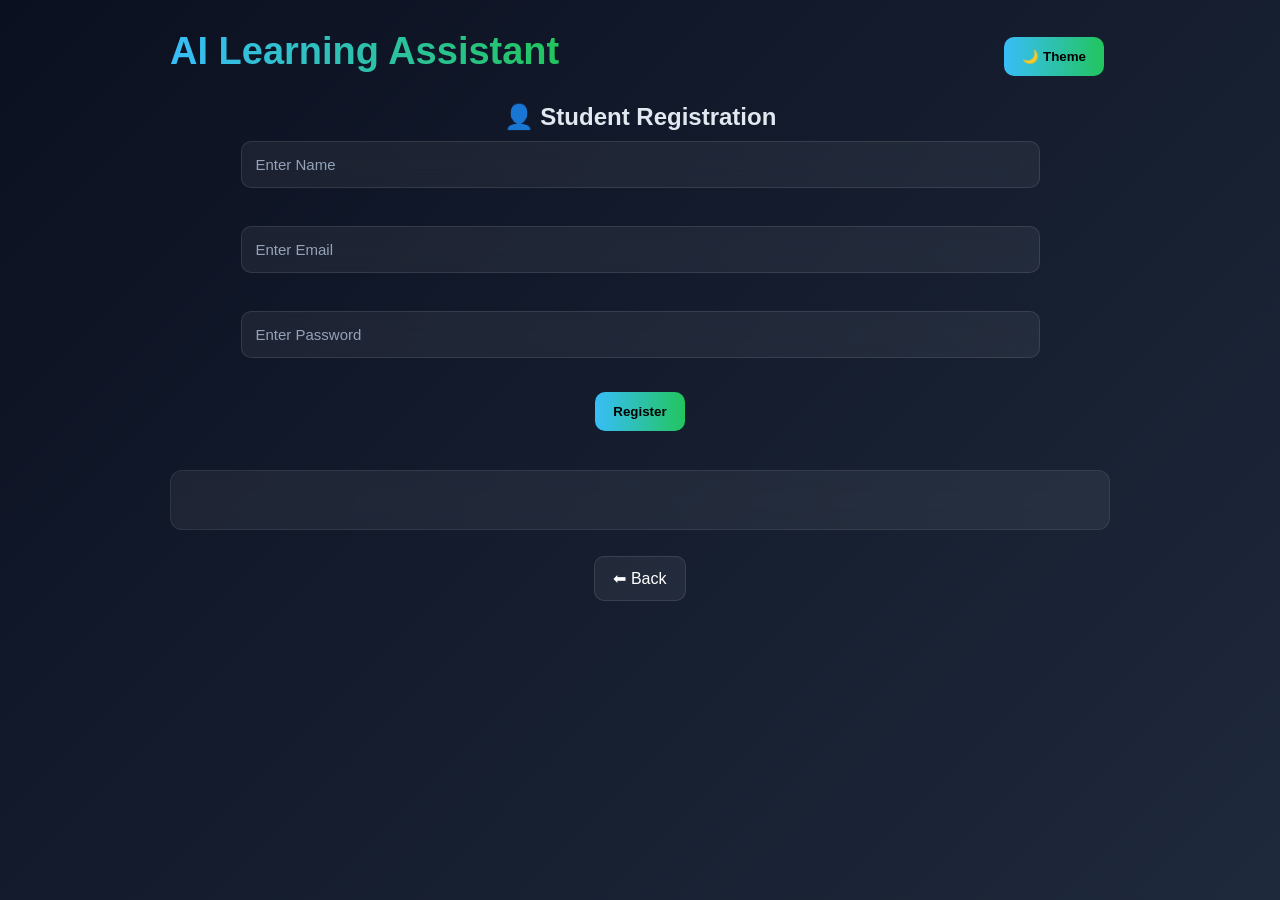
<file: .github/workflows/index.html>
<!DOCTYPE html>
<html lang="en">
<head>
    <meta charset="UTF-8">
    <title>AI Learning Assistant</title>
    <link rel="stylesheet" href="style.css">
</head>

<body>

<script>
if(localStorage.getItem("loggedIn") !== "true"){
    window.location.href = "register.html";
}
</script>

<!-- BACKGROUND EFFECT -->
<div class="bg"></div>

<!-- TOP NAVBAR -->
<div class="topbar">
    <h2>🎓 AI Learning Assistant</h2>
    <div class="status">🟢 Online</div>
</div>

<!-- HERO SECTION -->
<div class="hero">
    <h1>Welcome Back 👋</h1>
    <p>Track your learning progress and improve daily with AI</p>
</div>



<!-- DASHBOARD CARDS -->
<div class="dashboard">

    <a class="card" href="chat.html">
        <h3>💬 AI Chat Tutor</h3>
        <p>Ask any doubt and get instant AI explanations</p>
    </a>

    <a class="card" href="quiz.html">
        <h3>📝 Smart Quiz Generator</h3>
        <p>Auto-generated MCQ tests with scoring system</p>
    </a>

    <a class="card" href="notes.html">
        <h3>📚 AI Notes Generator</h3>
        <p>Structured notes with examples and key points</p>
    </a>

    <a class="card" href="history.html">
        <h3>📜 Learning History</h3>
        <p>View your past chats and activity</p>
    </a>

    <a class="card" href="aptitude.html">
        <h3>📊 Placement Training</h3>
        <p>Practice Trains, Profit & Loss, Percentages</p>
    </a>
<a class="card" href="studyplan.html">
    <h3>📅 AI Study Planner</h3>
    <p>Generate a personalized study schedule</p>
</a>

</div>

<!-- FOOTER -->
<div class="footer">
    © 2026 AI Learning Assistant • Built with ❤️ for Students
</div>
<script>

async function loadProgress(){

    try{

        const email = localStorage.getItem("email");

        const response = await fetch("http://localhost:3000/progress",{
            method:"POST",
            headers:{
                "Content-Type":"application/json"
            },
            body:JSON.stringify({
                email:email
            })
        });

        const data = await response.json();

        document.getElementById("quizCount").innerHTML = data.quizzes;
        document.getElementById("notesCount").innerHTML = data.notes;
        document.getElementById("planCount").innerHTML = data.plans;

    }
    catch(error){
        console.log(error);
    }

}

loadProgress();

</script>


</body>
</html>
</file>
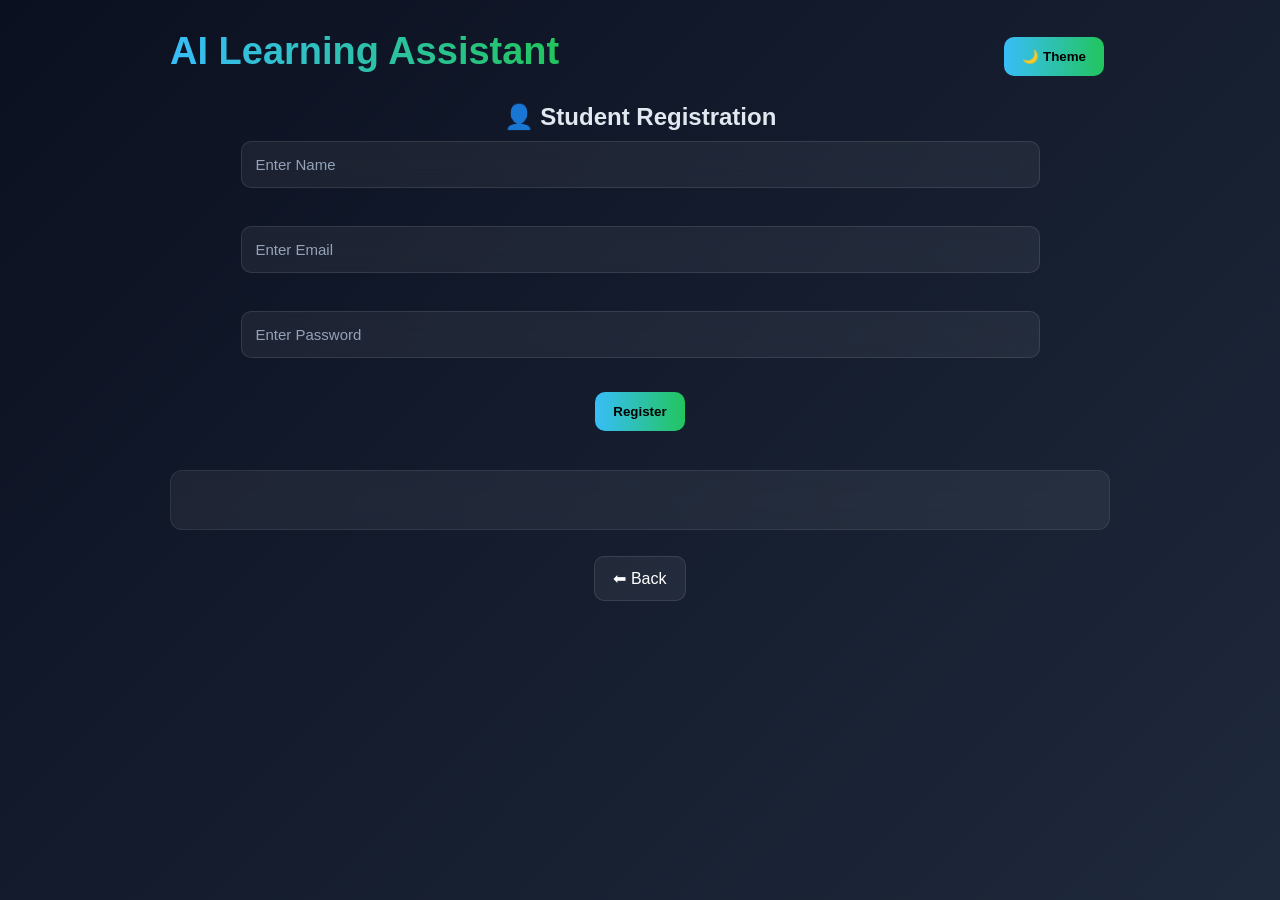
<file: .github/workflows/aptitude.html>
<!DOCTYPE html>
<html>
<head>
    <title>Placement Aptitude</title>
    <link rel="stylesheet" href="style.css">

    <script>
    if(localStorage.getItem("loggedIn") !== "true"){
        window.location.href = "register.html";
    }
    </script>
</head>

<body>

<div class="container">

    <h1>AI Learning Assistant</h1>

    <h2>📊 Placement Aptitude Practice</h2>

    <input type="text" id="aptitudeTopic"
           placeholder="Example: Percentage, Time and Work, Profit and Loss">

    <br><br>

    <button onclick="generateAptitude()">
        Generate Questions
    </button>

    <br><br>

    <div id="aptitudeResult">
        Aptitude questions will appear here...
    </div>

    <br>

    <a href="index.html" class="back">⬅ Back</a>

</div>

<script src="script.js"></script>

</body>
</html>
</file>
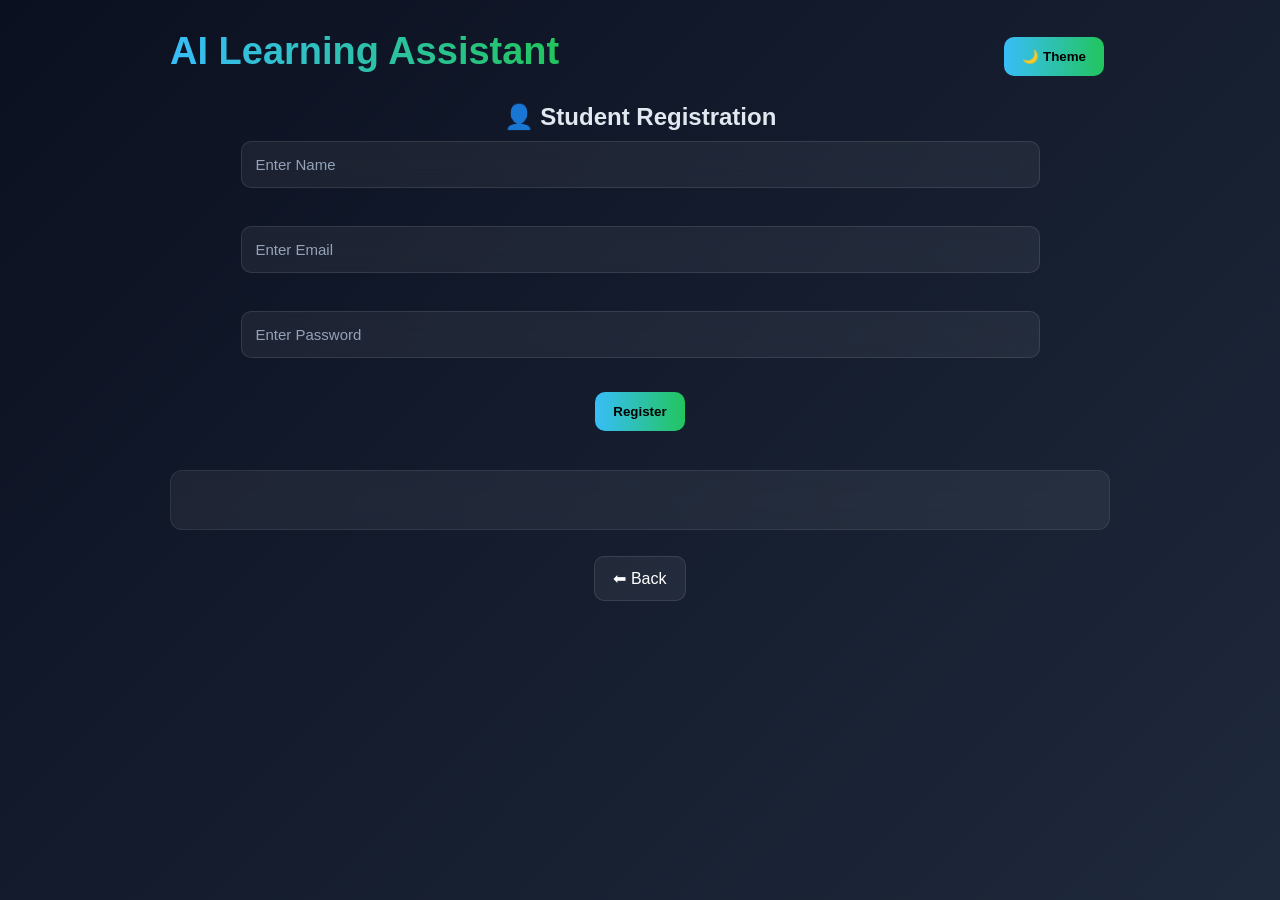
<file: .github/workflows/chat.html>
<!DOCTYPE html>
<html>
<head>
    <title>Ask AI</title>
    <link rel="stylesheet" href="style.css">

    <script>
    if(localStorage.getItem("loggedIn") !== "true"){
        window.location.href = "register.html";
    }
    </script>
</head>

<body>

<div class="chat-wrapper">

    <!-- HEADER -->
    <div class="chat-header">

        <h2>💬 AI Assistant</h2>

        <div>
            <button onclick="toggleTheme()">🌙 Theme</button>
            <a href="index.html" class="back-btn">⬅ Home</a>
        </div>

    </div>

    <!-- CHAT BOX -->
    <div id="chatBox" class="chat-box"></div>

    <!-- INPUT -->
    <div class="chat-input">
        <input
            type="text"
            id="question"
            placeholder="Ask anything..."
        >

        <button onclick="askAI()">Send</button>
    </div>

</div>

<script src="script.js"></script>

</body>
</html>
</file>
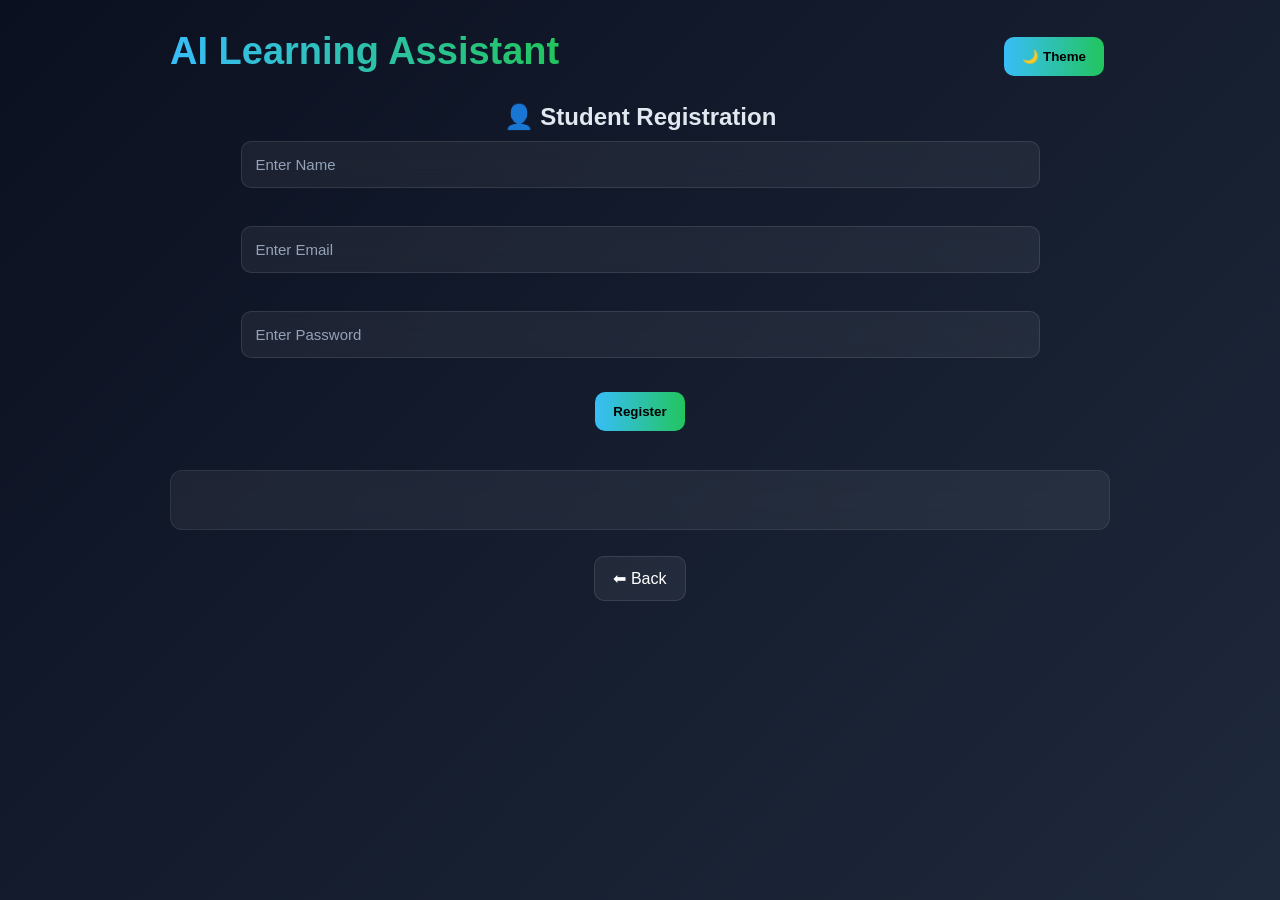
<file: .github/workflows/history.html>
<!DOCTYPE html>
<html>
<head>
    <title>Chat History</title>
    <link rel="stylesheet" href="style.css">

    <script>
    if(localStorage.getItem("loggedIn") !== "true"){
        window.location.href = "register.html";
    }
    </script>
</head>

<body>

<div class="container">

    <div style="display:flex; justify-content:space-between; align-items:center; margin-bottom:20px;">
        <h1>AI Learning Assistant</h1>
        <button onclick="toggleTheme()">🌙 Theme</button>
    </div>

    <h2>Chat History</h2>

    <button onclick="loadHistory()">View History</button>

    <br><br>

    <div id="historyResult">
        Click button to load history...
    </div>

    <br>

    <a href="index.html" class="back">⬅ Back</a>

</div>

<script src="script.js"></script>

</body>
</html>
</file>
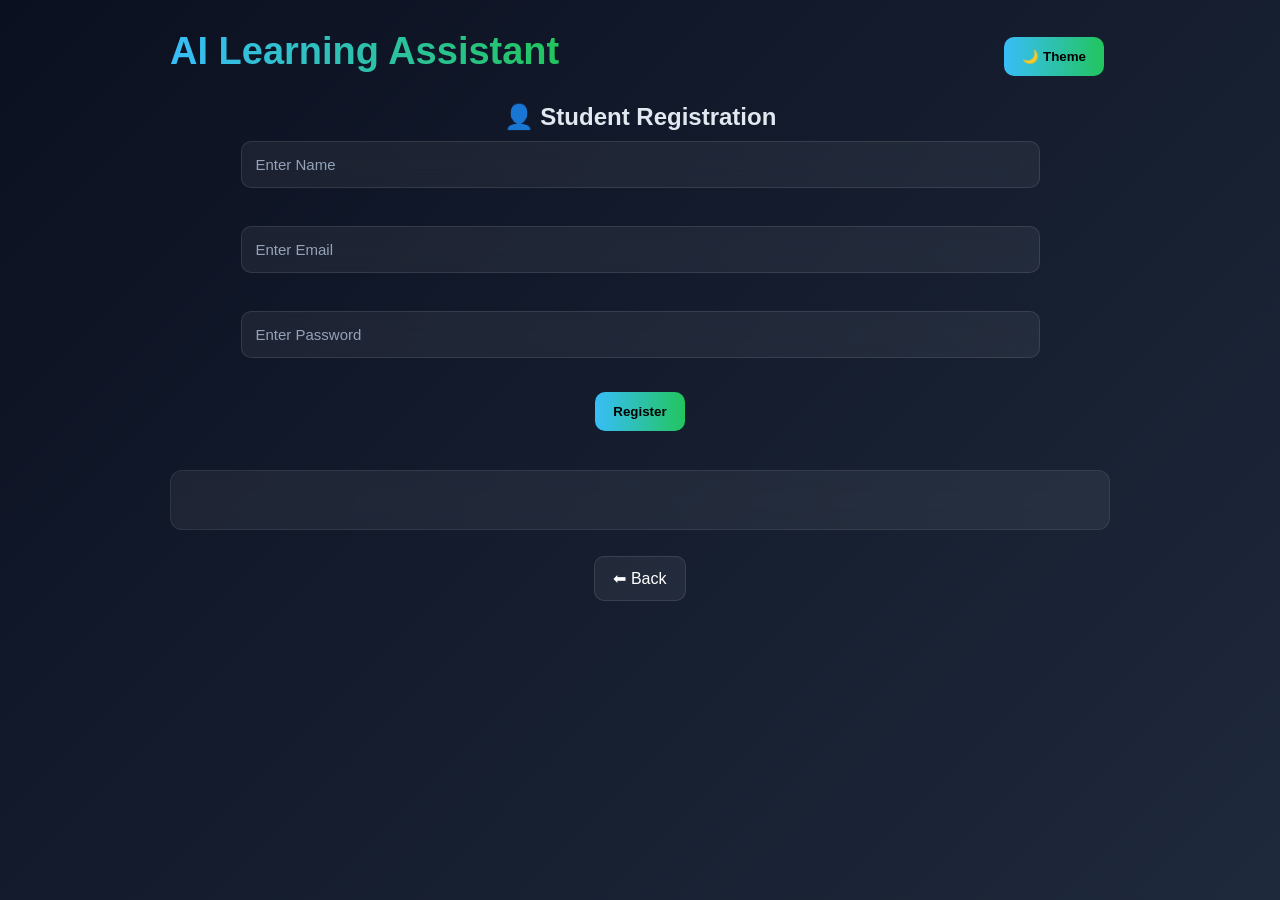
<file: .github/workflows/quiz.html>
<!DOCTYPE html>
<html>
<head>
    <title>Quiz Generator</title>
    <link rel="stylesheet" href="style.css">

    <script>
    if(localStorage.getItem("loggedIn") !== "true"){
        window.location.href = "register.html";
    }
    </script>
</head>

<body>

<div class="container">

    <div style="display:flex; justify-content:space-between; align-items:center; margin-bottom:20px;">
        <h1>AI Learning Assistant</h1>
        <button onclick="toggleTheme()">🌙 Theme</button>
    </div>

    <h2>🧪 Quiz Generator</h2>

    <input type="text" id="quizTopic" placeholder="Enter Topic">

    <br><br>

    <button onclick="generateQuiz()">Generate Quiz</button>


    <br><br>

    <div id="quizResult">
        Quiz will appear here...
    </div>

    <br>
<div id="scoreResult"></div>

    <a href="index.html" class="back">⬅ Back</a>

</div>

<script src="script.js"></script>

</body>
</html>
</file>
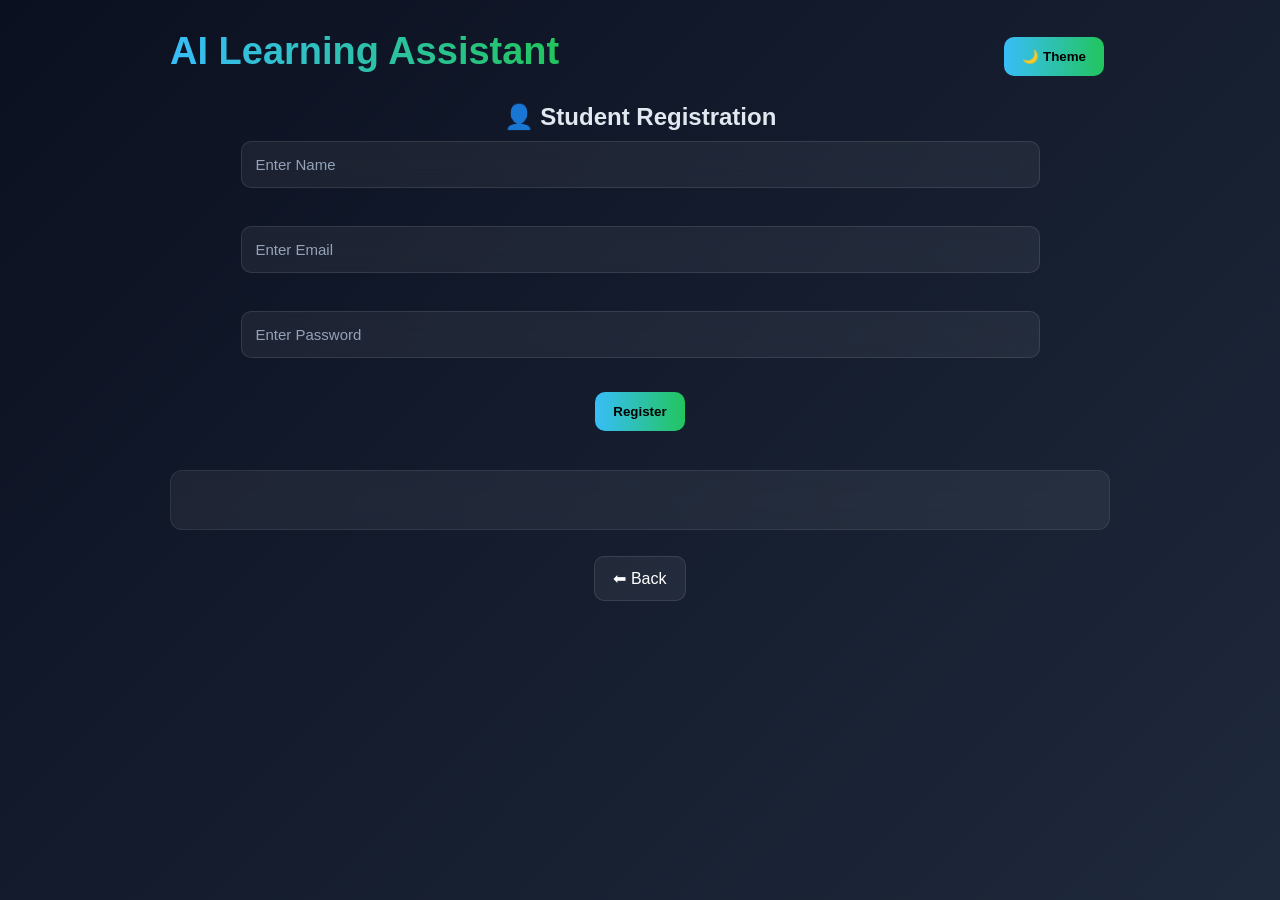
<file: .github/workflows/register.html>
<!DOCTYPE html>
<html>
<head>
    <title>Student Registration</title>
    <link rel="stylesheet" href="style.css">
</head>

<body>

<div class="container">

    <div style="display:flex; justify-content:space-between; align-items:center; margin-bottom:20px;">
        <h1>AI Learning Assistant</h1>
        <button onclick="toggleTheme()">🌙 Theme</button>
    </div>

    <h2>👤 Student Registration</h2>

    <input type="text" id="name" placeholder="Enter Name">

    <br><br>

    <input type="email" id="email" placeholder="Enter Email">

    <br><br>

    <input type="password" id="password" placeholder="Enter Password">

    <br><br>

    <button onclick="registerUser()">Register</button>

    <br><br>

    <p id="registerResult"></p>

    <br>

    <a href="index.html" class="back">⬅ Back</a>

</div>

<script src="script.js"></script>

</body>
</html>
</file>
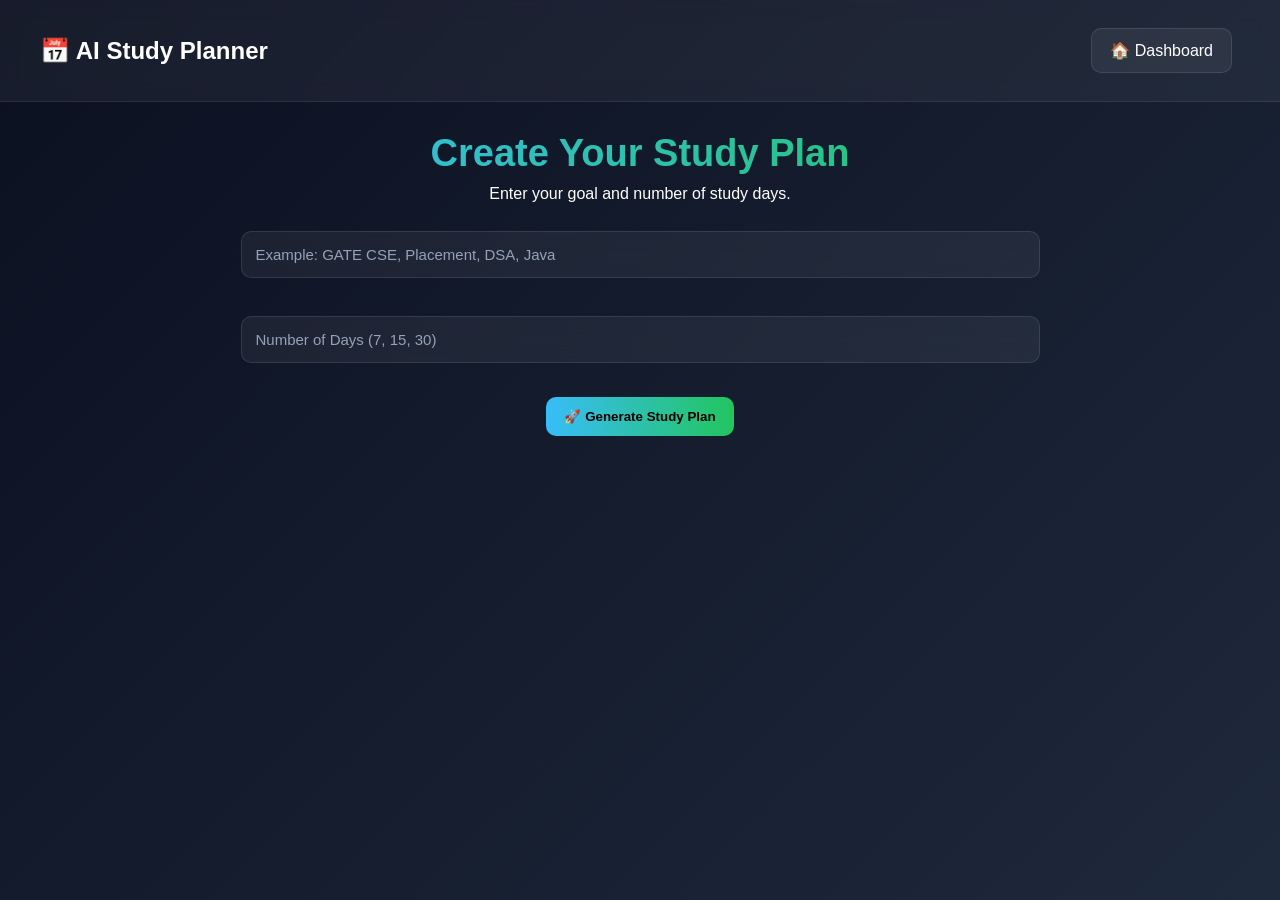
<file: .github/workflows/studyplan.html>
<!DOCTYPE html>
<html lang="en">
<head>
    <meta charset="UTF-8">
    <meta name="viewport" content="width=device-width, initial-scale=1.0">
    <title>AI Study Planner</title>
    <link rel="stylesheet" href="style.css">
</head>

<body>

<div class="topbar">
    <h2>📅 AI Study Planner</h2>
    <a href="index.html" class="back-btn">🏠 Dashboard</a>
</div>

<div class="container">

    <h1>Create Your Study Plan</h1>
    <p>Enter your goal and number of study days.</p>

    <br>

    <input
        type="text"
        id="goal"
        placeholder="Example: GATE CSE, Placement, DSA, Java"
    >

    <br><br>

    <input
        type="number"
        id="days"
        placeholder="Number of Days (7, 15, 30)"
    >

    <br><br>

    <button onclick="generatePlan()">
        🚀 Generate Study Plan
    </button>

    <br><br>

    <div id="studyResult"></div>

</div>

<script src="studyplan.js"></script>

</body>
</html>
</file>
<file: .github/workflows/style.css>
/* =========================
   GLOBAL THEME
========================= */
*{
    margin:0;
    padding:0;
    box-sizing:border-box;
}

body{
    font-family:"Segoe UI",sans-serif;
    background:linear-gradient(135deg,#0b1020,#1e293b);
    color:white;
    min-height:100vh;
}

/* =========================
   TOP BAR
========================= */
.topbar{
    display:flex;
    justify-content:space-between;
    align-items:center;
    padding:20px 40px;
    background:rgba(255,255,255,0.05);
    backdrop-filter:blur(10px);
    border-bottom:1px solid rgba(255,255,255,0.08);
}

.topbar h2{
    margin:0;
    color:white;
}

.status{
    color:#22c55e;
    font-weight:bold;
}

/* =========================
   HERO SECTION
========================= */
.hero{
    text-align:center;
    padding:70px 20px 40px;
}

.hero h1{
    font-size:52px;
    margin-bottom:15px;
    background:linear-gradient(90deg,#38bdf8,#22c55e);
    -webkit-background-clip:text;
    -webkit-text-fill-color:transparent;
}

.hero p{
    font-size:18px;
    color:#cbd5e1;
}

/* =========================
   DASHBOARD
========================= */
.dashboard{
    width:90%;
    max-width:1200px;
    margin:20px auto 50px;
    display:grid;
    grid-template-columns:repeat(auto-fit,minmax(250px,1fr));
    gap:25px;
}



/* =========================
   MAIN CONTAINER
========================= */
.container{
    width:90%;
    max-width:1000px;
    margin:auto;
    padding:30px;
    text-align:center;
}

/* =========================
   HEADINGS
========================= */
h1{
    font-size:38px;
    background:linear-gradient(90deg,#38bdf8,#22c55e);
    -webkit-background-clip:text;
    -webkit-text-fill-color:transparent;
    margin-bottom:10px;
}

h2{
    margin-top:20px;
    color:#e2e8f0;
}

/* =========================
   INPUT FIELDS
========================= */
input{
    width:85%;
    padding:14px;
    margin:10px 0;
    border-radius:10px;
    border:1px solid rgba(255,255,255,0.1);
    outline:none;
    font-size:15px;
    background:rgba(255,255,255,0.06);
    color:white;
    backdrop-filter:blur(10px);
}

input::placeholder{
    color:#94a3b8;
}

/* =========================
   BUTTONS
========================= */
button{
    padding:12px 18px;
    background:linear-gradient(90deg,#38bdf8,#22c55e);
    color:black;
    font-weight:bold;
    border:none;
    border-radius:10px;
    cursor:pointer;
    transition:0.3s;
    margin:6px;
}

button:hover{
    transform:translateY(-3px);
    box-shadow:0 10px 20px rgba(56,189,248,0.3);
}

/* =========================
   NORMAL LINKS
========================= */
a:not(.card){
    display:inline-block;
    padding:12px 18px;
    margin:8px;
    background:rgba(255,255,255,0.06);
    color:white;
    text-decoration:none;
    border-radius:10px;
    border:1px solid rgba(255,255,255,0.1);
    transition:0.3s;
}

a:not(.card):hover{
    background:#38bdf8;
    color:black;
    transform:translateY(-3px);
}

/* =========================
   OUTPUT BOXES
========================= */
#answer,
#quizResult,
#notesResult,
#historyResult,
#registerResult{
    margin-top:15px;
    padding:18px;
    background:rgba(255,255,255,0.06);
    border-radius:12px;
    text-align:left;
    min-height:60px;
    white-space:pre-wrap;
    line-height:1.6;
    border:1px solid rgba(255,255,255,0.08);
    backdrop-filter:blur(10px);
}

/* =========================
   CHAT HISTORY
========================= */
#historyResult p{
    margin:8px 0;
    padding:10px;
    background:rgba(255,255,255,0.05);
    border-radius:8px;
}

/* =========================
   HR
========================= */
hr{
    border:0;
    height:1px;
    background:rgba(255,255,255,0.15);
    margin:25px 0;
}

/* =========================
   BACK BUTTON
========================= */
.back{
    display:inline-block;
    margin-top:20px;
    padding:10px 15px;
    background:#ef4444;
    color:white;
    border-radius:10px;
    text-decoration:none;
}

.back:hover{
    background:#dc2626;
}

/* =========================
   CHAT PAGE
========================= */
.chat-wrapper{
    height:100vh;
    display:flex;
    flex-direction:column;
}

.chat-header{
    padding:15px 20px;
    display:flex;
    justify-content:space-between;
    align-items:center;
    background:rgba(255,255,255,0.05);
    border-bottom:1px solid rgba(255,255,255,0.08);
}

.back-btn{
    color:white;
    text-decoration:none;
    padding:8px 15px;
    background:rgba(255,255,255,0.1);
    border-radius:8px;
}

.chat-box{
    flex:1;
    padding:20px;
    overflow-y:auto;
    display:flex;
    flex-direction:column;
}

.msg{
    padding:12px 15px;
    margin:8px 0;
    border-radius:12px;
    max-width:70%;
    line-height:1.5;
}

.user{
    background:#38bdf8;
    color:black;
    align-self:flex-end;
}

.bot{
    background:rgba(255,255,255,0.08);
    color:white;
    align-self:flex-start;
}

.chat-input{
    display:flex;
    gap:10px;
    padding:15px;
    background:rgba(255,255,255,0.05);
}

.chat-input input{
    flex:1;
    width:auto;
    margin:0;
}

.chat-input button{
    margin:0;
}

/* =========================
   FOOTER
========================= */
.footer{
    text-align:center;
    padding:20px;
    color:#94a3b8;
    margin-top:30px;
}

/* =========================
   MOBILE
========================= */
@media(max-width:768px){

    .topbar{
        flex-direction:column;
        gap:10px;
        text-align:center;
    }

    .hero h1{
        font-size:38px;
    }

    .dashboard{
        grid-template-columns:1fr;
    }

    input{
        width:95%;
    }

    .msg{
        max-width:90%;
    }

    .chat-input{
        flex-direction:column;
    }

    .chat-input button{
        width:100%;
    }
}
/* LIGHT MODE */

/* LIGHT MODE */

.light-mode{
    background:#f8fafc;
    color:#1e293b;
}

.light-mode .topbar{
    background:#e2e8f0;
}

.light-mode .card{
    background:#ffffff;
    color:#1e293b;
    border:1px solid #cbd5e1;
}

.light-mode input{
    background:#e2e8f0;
    color:#1e293b;
    border:1px solid #cbd5e1;
}

.light-mode .hero p{
    color:#475569;
}

.light-mode .footer{
    color:#64748b;
}

.light-mode #answer,
.light-mode #quizResult,
.light-mode #notesResult,
.light-mode #historyResult,
.light-mode #registerResult{
    background:#e2e8f0;
    color:#1e293b;
}
.quiz-card{
    background: rgba(255,255,255,0.08);
    padding: 20px;
    border-radius: 12px;
    text-align: left;
    margin-top: 15px;
}

.quiz-card h3{
    color: #38bdf8;
}

.quiz-card label{
    display: block;
    padding: 8px;
    cursor: pointer;
}

#scoreResult{
    margin-top: 20px;
    font-size: 22px;
    font-weight: bold;
}
.ai-box{
    background: #f0f9ff;      /* Light blue */
    padding: 20px;
    border-radius: 15px;
    border-left: 6px solid #2563EB;
    box-shadow: 0 6px 15px rgba(0,0,0,0.15);
    line-height: 1.8;
    color: #333;
}

.ai-box h1{
    color: #1D4ED8;
    border-bottom: 2px solid #2563EB;
    padding-bottom: 10px;
    margin-bottom: 15px;
}

.ai-box h2{
    color: #059669;
    margin-top: 20px;
    margin-bottom: 10px;
}

.ai-box p{
    color: #444;
    font-size: 16px;
}

.ai-box ul{
    padding-left: 25px;
}

.ai-box li{
    margin-bottom: 8px;
}

.ai-box code{
    background: #E0F2FE;
    color: #DC2626;
    padding: 3px 6px;
    border-radius: 5px;
}

.ai-box pre{
    background: #E5E7EB;
    padding: 12px;
    border-radius: 8px;
    overflow-x: auto;
}
/* HERO IMPROVEMENT */
.hero {
    text-align: center;
    padding: 30px;
}

/* STATS SECTION */
.stats {
    display: grid;
    grid-template-columns: repeat(4, 1fr);
    gap: 15px;
    padding: 20px;
}

.stat-box {
    background: linear-gradient(135deg, #6a11cb, #2575fc);
    color: white;
    padding: 15px;
    border-radius: 12px;
    text-align: center;
    box-shadow: 0 4px 10px rgba(0,0,0,0.2);
    transition: 0.3s;
}

.stat-box:hover {
    transform: translateY(-5px);
}

/* DASHBOARD CARDS IMPROVED */
.dashboard {
    display: grid;
    grid-template-columns: repeat(3, 1fr);
    gap: 20px;
    padding: 20px;
}

.card {
    text-decoration: none;
    background: white;
    padding: 20px;
    border-radius: 12px;
    box-shadow: 0 3px 10px rgba(0,0,0,0.1);
    transition: 0.3s;
}

.card:hover {
    transform: scale(1.05);
    background: #f9f9ff;
}
/* =========================
   PROGRESS CARD
========================= */

.progress-card{
    width:90%;
    max-width:1200px;
    margin:20px auto;
    padding:25px;
    background:rgba(255,255,255,0.08);
    border:1px solid rgba(255,255,255,0.12);
    border-radius:18px;
    backdrop-filter:blur(12px);
    box-shadow:0 8px 20px rgba(0,0,0,0.25);
}

.progress-card h2{
    margin-bottom:20px;
    color:#38bdf8;
}

.progress-item{
    display:flex;
    justify-content:space-between;
    padding:12px 0;
    border-bottom:1px solid rgba(255,255,255,0.1);
    font-size:18px;
}

.progress-item:last-child{
    border-bottom:none;
}
</file>
